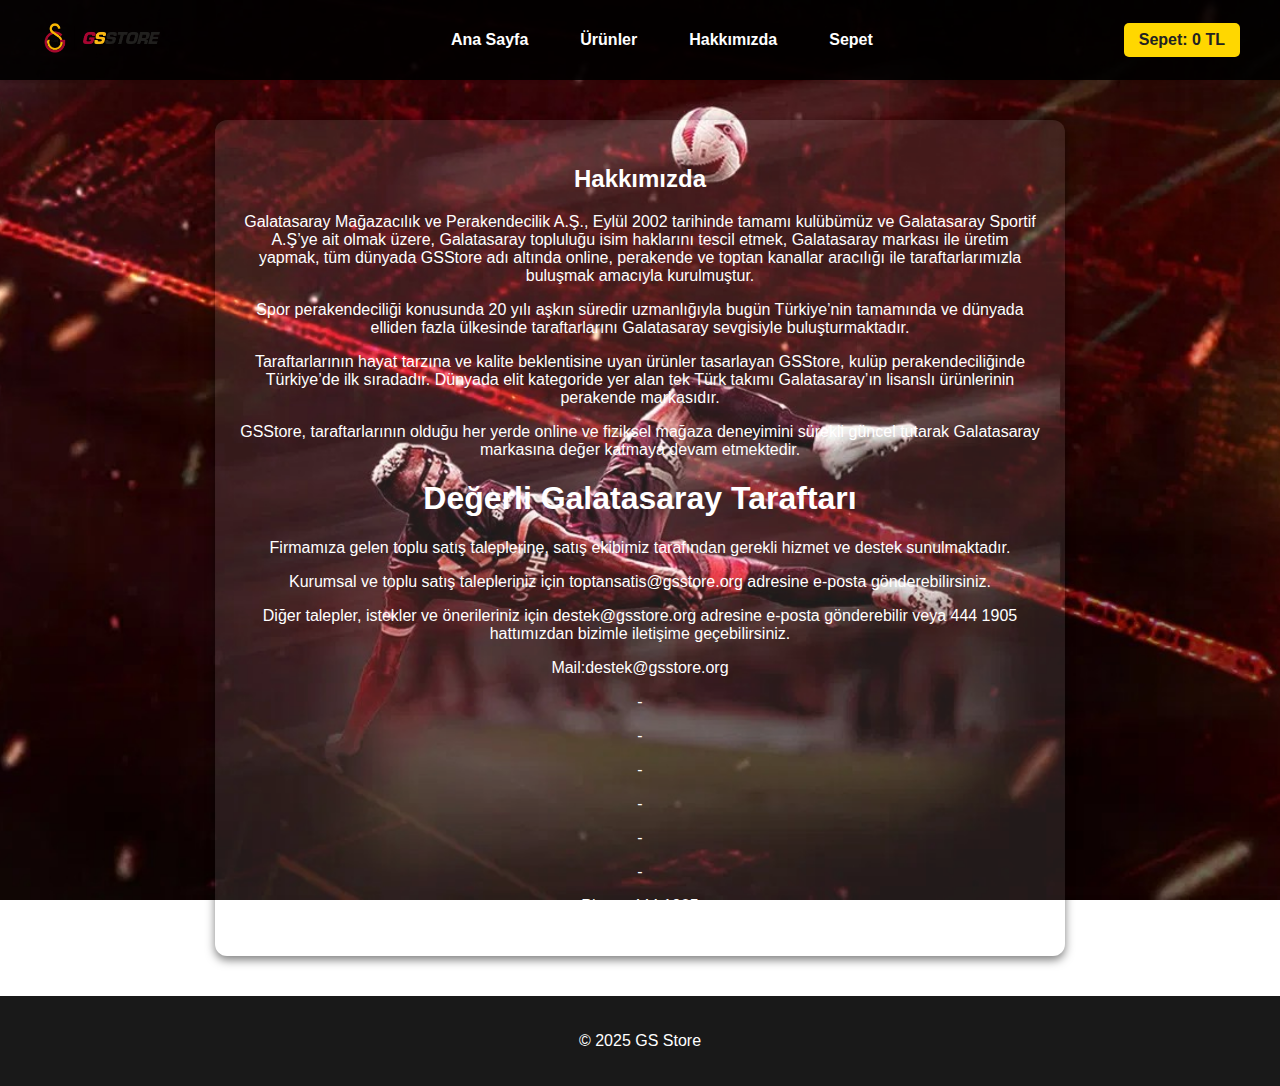
<file: hakkimizda.html>
<!DOCTYPE html>
<html lang="tr">
<head>
  <meta charset="UTF-8">
  <meta name="viewport" content="width=device-width, initial-scale=1.0">
  <title>GS Store - Hakkımızda</title>
  <link rel="stylesheet" href="style.css">
</head>
<body>
  <header>
    <div class="top-bar">
      <div class="logo">
        <img src="gs-store-logo.png" alt="GS Store Logo">
      </div>
      <nav class="main-nav">
        <ul>
          <li><a href="index.html">Ana Sayfa</a></li>
          <li><a href="urunler.html">Ürünler</a></li>
          <li><a href="hakkimizda.html">Hakkımızda</a></li>
          <li><a href="sepet.html">Sepet</a></li>

        </ul>
      </nav>
      <div id="cart-info">Sepet: <span id="cart-total">0</span> TL</div>
    </div>
  </header>

  <main>
    <div class="container">
      <h2>Hakkımızda</h2>
      <p>
        Galatasaray Mağazacılık ve Perakendecilik A.Ş., Eylül 2002 tarihinde tamamı kulübümüz ve Galatasaray Sportif A.Ş’ye ait olmak üzere, Galatasaray topluluğu isim haklarını tescil etmek, Galatasaray markası ile üretim yapmak, tüm dünyada GSStore adı altında online, perakende ve toptan kanallar aracılığı ile taraftarlarımızla buluşmak amacıyla kurulmuştur.
      </p>
      <p>
        Spor perakendeciliği konusunda 20 yılı aşkın süredir uzmanlığıyla bugün Türkiye’nin tamamında ve dünyada elliden fazla ülkesinde taraftarlarını Galatasaray sevgisiyle buluşturmaktadır.
      </p>
      <p>
        Taraftarlarının hayat tarzına ve kalite beklentisine uyan ürünler tasarlayan GSStore, kulüp perakendeciliğinde Türkiye’de ilk sıradadır. Dünyada elit kategoride yer alan tek Türk takımı Galatasaray’ın lisanslı ürünlerinin perakende markasıdır.
      </p>
      <p>
        GSStore, taraftarlarının olduğu her yerde online ve fiziksel mağaza deneyimini sürekli güncel tutarak Galatasaray markasına değer katmaya devam etmektedir.
      </p>
      <h1>Değerli Galatasaray Taraftarı</h1>
      <p>
        Firmamıza gelen toplu satış taleplerine, satış ekibimiz tarafından gerekli hizmet ve destek sunulmaktadır.</p>
      <p>
        Kurumsal ve toplu satış talepleriniz için toptansatis@gsstore.org adresine e-posta gönderebilirsiniz.</p>
        <p>Diğer talepler, istekler ve önerileriniz için destek@gsstore.org adresine e-posta gönderebilir veya 444 1905 hattımızdan bizimle iletişime geçebilirsiniz.</p>
        <p>Mail:destek@gsstore.org</p>
        <p>-</p>
        <p>-</p>
        <p>-</p>
        <p>-</p>
        <p>-</p>
        <p>-</p>
        <p>Phone:444 1905</p>
      </p>
      <p>
    </div>
  </main>

  <footer>
    <p>&copy; 2025 GS Store </p>
  </footer>

  <script>
    function updateCartUI() {
        let cart = JSON.parse(localStorage.getItem("cart")) || [];
        let cartTotal = cart.reduce((acc, product) => acc + (product.price * product.count), 0);

        document.querySelectorAll("#cart-total").forEach(element => {
            element.textContent = cartTotal;
        });

        let cartItemsTable = document.getElementById("cart-items");
        if (cartItemsTable) {
            cartItemsTable.innerHTML = "";
            if (cart.length === 0) {
                cartItemsTable.innerHTML = "<tr><td colspan='3'>Sepetiniz boş</td></tr>";
            } else {
                cart.forEach(product => {
                    let row = `<tr><td>${product.item}</td><td>${product.count}</td><td>${product.price * product.count} TL</td></tr>`;
                    cartItemsTable.innerHTML += row;
                });
            }
        }
    }

    function addToCart(item, price) {
        let cart = JSON.parse(localStorage.getItem("cart")) || [];

        let existingItem = cart.find(product => product.item === item);
        if (existingItem) {
            existingItem.count += 1;
        } else {
            cart.push({ item, price, count: 1 });
        }

        localStorage.setItem("cart", JSON.stringify(cart));
        updateCartUI();
    }

    document.addEventListener("DOMContentLoaded", function () {
        updateCartUI();
    });
</script>


</body>
</html>
</file>
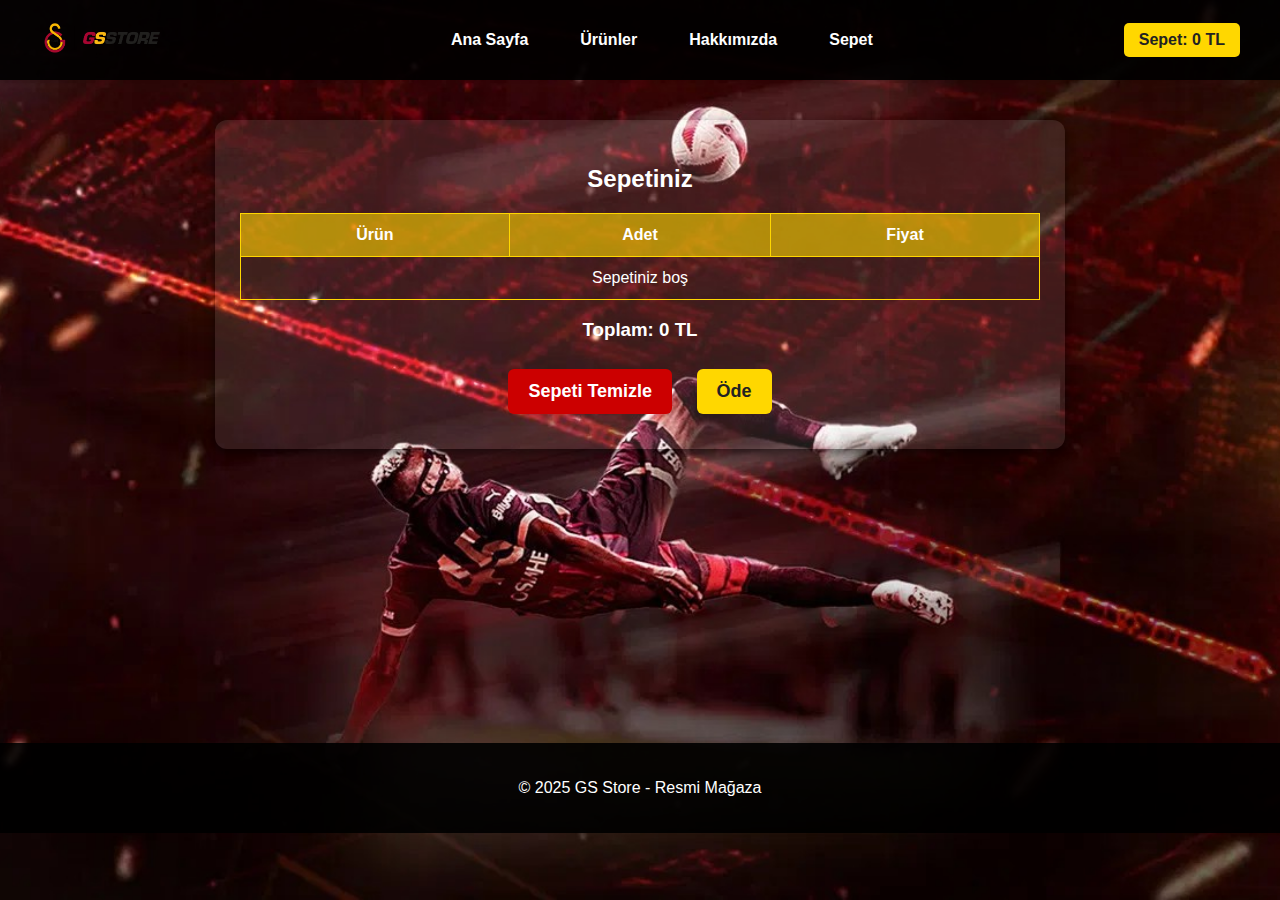
<file: sepet.html>
<!DOCTYPE html>
<html lang="tr">
<head>
  <meta charset="UTF-8">
  <meta name="viewport" content="width=device-width, initial-scale=1.0">
  <title>GS Store - Sepet</title>
  <link rel="stylesheet" href="style.css">
</head>
<body style="background: url('gs_arka_plan.jpg') no-repeat center center fixed; background-size: cover;">
  <header>
    <div class="top-bar">
      <div class="logo">
        <img src="gs-store-logo.png" alt="GS Store Logo">
      </div>
      <nav class="main-nav">
        <ul>
          <li><a href="index.html">Ana Sayfa</a></li>
          <li><a href="urunler.html">Ürünler</a></li>
          <li><a href="hakkimizda.html">Hakkımızda</a></li>
          <li><a href="sepet.html">Sepet</a></li>
        </ul>
      </nav>
      <div id="cart-info">Sepet: <span id="cart-total">0</span> TL</div>
    </div>
  </header>

  <main>
    <div class="container">
      <h2>Sepetiniz</h2>
      <table class="cart-table">
        <thead>
          <tr><th>Ürün</th><th>Adet</th><th>Fiyat</th></tr>
        </thead>
        <tbody id="cart-items"></tbody>
      </table>
      <h3>Toplam: <span id="total-price">0</span> TL</h3>
      <button class="btn-clear" onclick="clearCart()">Sepeti Temizle</button>
      <button class="btn-checkout" onclick="checkout()">Öde</button>
    </div>
</main>
<br>
<br>
<br>
<br>
<br>
<br>

<br>
<br>
<br>
<br>


<br>
<br>
<br>
  

  <footer>
    <p>&copy; 2025 GS Store - Resmi Mağaza</p>
  </footer>

  <script>
    function updateCartUI() {
        let cart = JSON.parse(localStorage.getItem("cart")) || [];
        let cartTotal = cart.reduce((acc, product) => acc + (product.price * product.count), 0);

        document.querySelectorAll("#cart-total").forEach(element => {
            element.textContent = cartTotal;
        });

        document.querySelectorAll("#total-price").forEach(element => {
            element.textContent = cartTotal;
        });

        localStorage.setItem("cartTotal", cartTotal);

        let cartItemsTable = document.getElementById("cart-items");
        if (cartItemsTable) {
            cartItemsTable.innerHTML = "";
            if (cart.length === 0) {
                cartItemsTable.innerHTML = "<tr><td colspan='3'>Sepetiniz boş</td></tr>";
            } else {
                cart.forEach(product => {
                    let row = `<tr><td>${product.item}</td><td>${product.count}</td><td>${product.price * product.count} TL</td></tr>`;
                    cartItemsTable.innerHTML += row;
                });
            }
        }
    }

    function clearCart() {
        localStorage.removeItem("cart");
        localStorage.removeItem("cartTotal");
        updateCartUI();
    }

    function checkout() {
        let cart = JSON.parse(localStorage.getItem("cart")) || [];
        if (cart.length === 0) {
            alert("Sepetiniz boş! Önce ürün ekleyin.");
            return;
        }

        alert("Siparişiniz başarıyla tamamlandı! Teşekkürler.");
        clearCart();
    }

    document.addEventListener("DOMContentLoaded", function () {
        updateCartUI();
    });
</script>



  

</body>
</html>
</file>
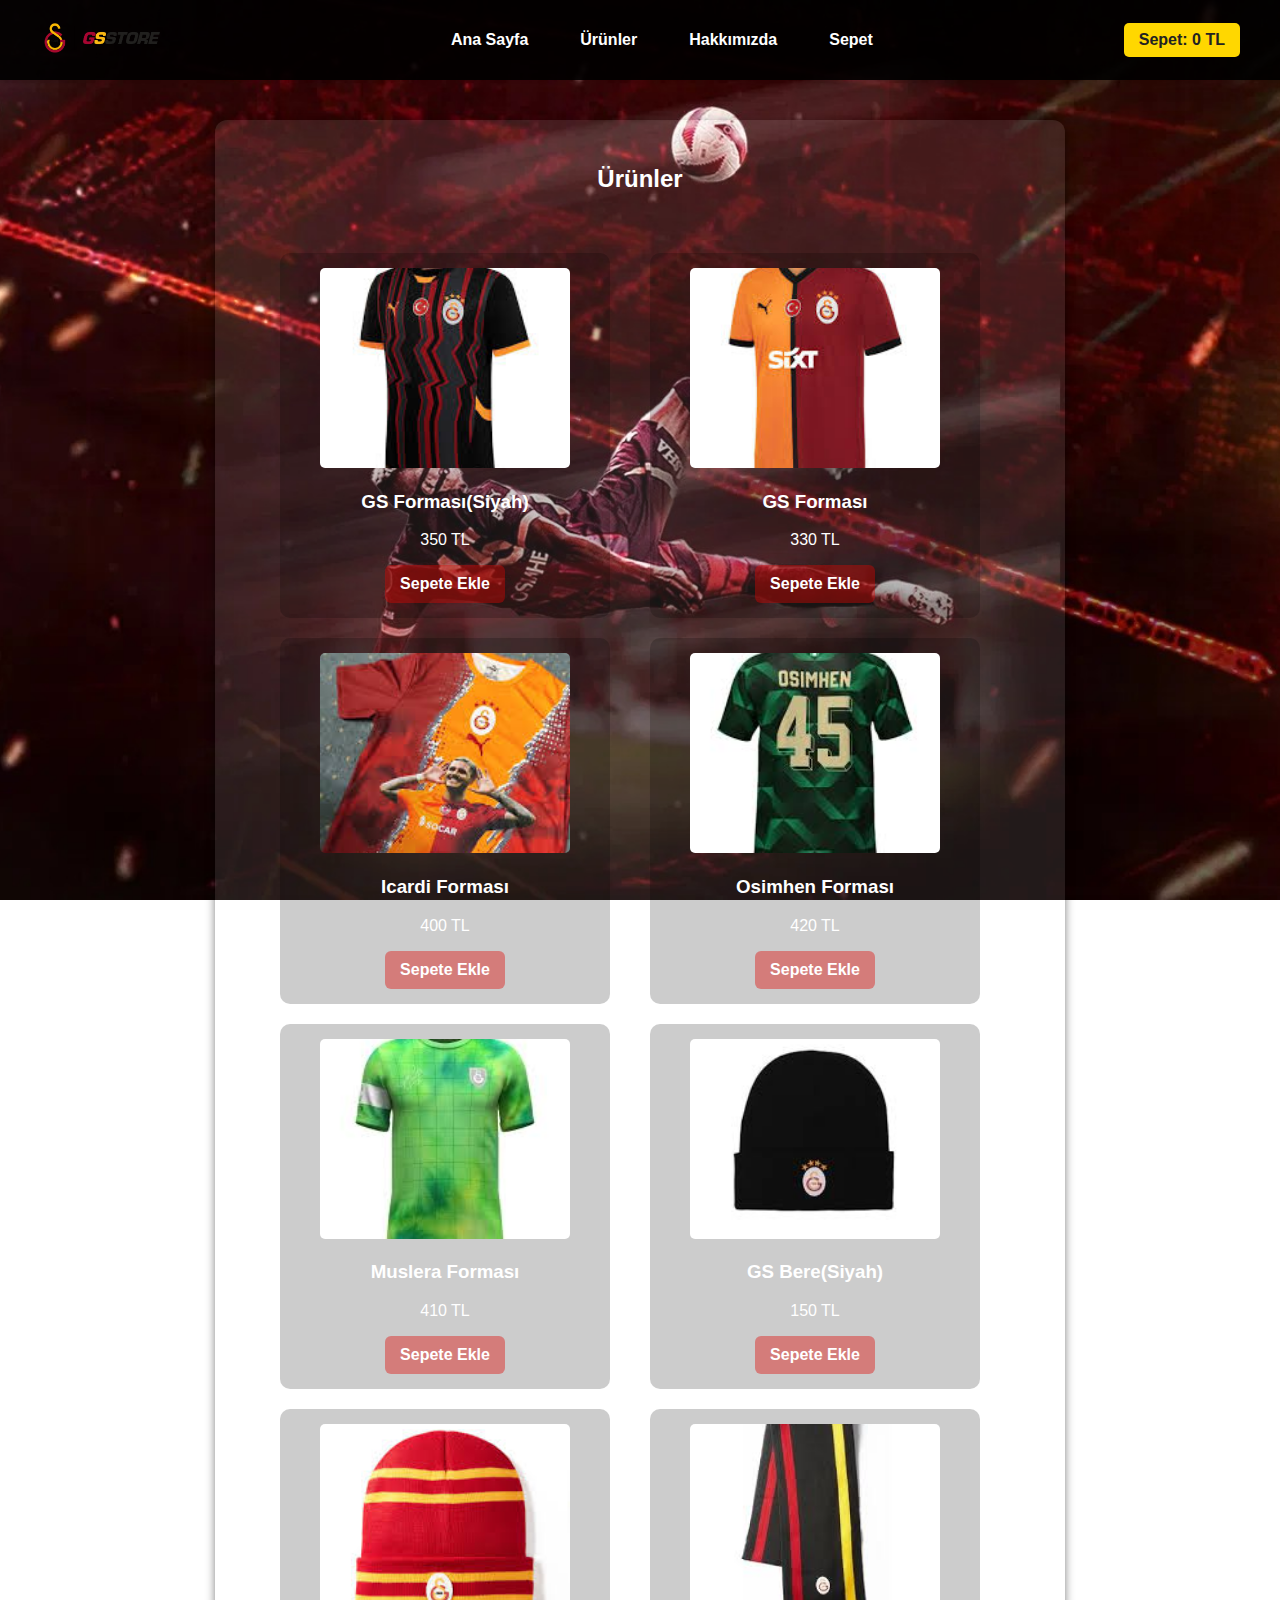
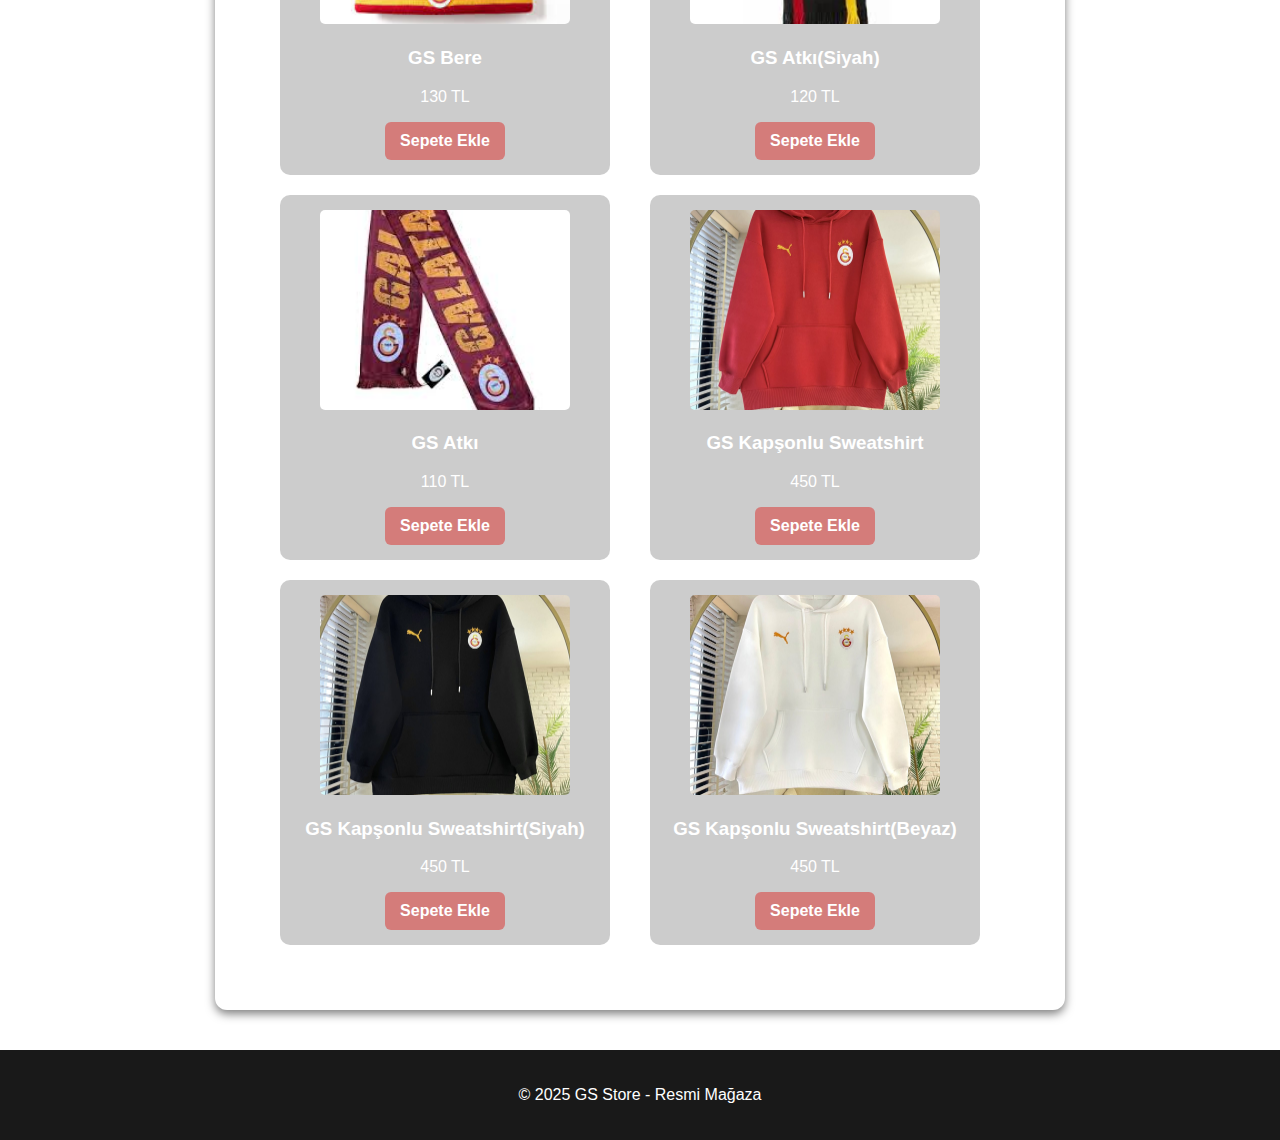
<file: urunler.html>
<!DOCTYPE html>
<html lang="tr">
<head>
  <meta charset="UTF-8">
  <meta name="viewport" content="width=device-width, initial-scale=1.0">
  <title>GS Store - Ürünler</title>
  <link rel="stylesheet" href="style.css">
</head>
<body>
  <header>
    <div class="top-bar">
      <div class="logo">
        <img src="gs-store-logo.png" alt="GS Store Logo">
      </div>
      <nav class="main-nav">
        <ul>
          <li><a href="index.html">Ana Sayfa</a></li>
          <li><a href="urunler.html">Ürünler</a></li>
          <li><a href="hakkimizda.html">Hakkımızda</a></li>
          <li><a href="sepet.html">Sepet</a></li>

        </ul>
      </nav>
      <div id="cart-info">Sepet: <span id="cart-total">0</span> TL</div>
    </div>
  </header>

  <main>
    <div class="container">
      <h2>Ürünler</h2>
      <div class="product-grid">
        <div class="product-item">
          <img src="gs_siyah_forma.jpg" alt="Siyah GS Forması">
          <h3>GS Forması(Siyah)</h3>
          <p>350 TL</p>
          <button class="btn-add" onclick="addToCart('Siyah GS Forması', 350); showNotification()">Sepete Ekle</button>
        </div>
        <div class="product-item">
          <img src="gs_normal_forma.jpg" alt="Normal GS Forması">
          <h3>GS Forması</h3>
          <p>330 TL</p>
          <button class="btn-add" onclick="addToCart('Normal GS Forması', 330); showNotification()">Sepete Ekle</button>
        </div>
        <div class="product-item">
          <img src="icardi_forma.jpg" alt="Icardi Forması">
          <h3>Icardi Forması</h3>
          <p>400 TL</p>
          <button class="btn-add" onclick="addToCart('Icardi Forması', 400); showNotification()">Sepete Ekle</button>
        </div>
        <div class="product-item">
          <img src="osimhen_forma.jpg" alt="Osimhen Forması">
          <h3>Osimhen Forması</h3>
          <p>420 TL</p>
          <button class="btn-add" onclick="addToCart('Osimhen Forması', 420); showNotification()">Sepete Ekle</button>
        </div>
        <div class="product-item">
          <img src="muslera_forma.jpg" alt="Muslera Forması">
          <h3>Muslera Forması</h3>
          <p>410 TL</p>
          <button class="btn-add" onclick="addToCart('Muslera Forması', 410); showNotification()">Sepete Ekle</button>
        </div>
        <div class="product-item">
          <img src="gs_siyah_bere.jpg" alt="Siyah GS Bere">
          <h3>GS Bere(Siyah)</h3>
          <p>150 TL</p>
          <button class="btn-add" onclick="addToCart('Siyah GS Bere', 150); showNotification()">Sepete Ekle</button>
        </div>
        <div class="product-item">
          <img src="gs_normal_bere.jpg" alt="Normal GS Bere">
          <h3>GS Bere</h3>
          <p>130 TL</p>
          <button class="btn-add" onclick="addToCart('Normal GS Bere', 130); showNotification()">Sepete Ekle</button>
        </div>
        <div class="product-item">
          <img src="gs_siyah_atki.jpg" alt="Siyah GS Atkı">
          <h3>GS Atkı(Siyah)</h3>
          <p>120 TL</p>
          <button class="btn-add" onclick="addToCart('Siyah GS Atkı', 120); showNotification()">Sepete Ekle</button>
        </div>
        <div class="product-item">
          <img src="gs_normal_atki.jpg" alt="Normal GS Atkı">
          <h3>GS Atkı</h3>
          <p>110 TL</p>
          <button class="btn-add" onclick="addToCart('Normal GS Atkı', 110); showNotification()">Sepete Ekle</button>
        </div>
        <div class="product-item">
          <img src="gs_kapsonlu.jpg" alt="GS Kapşonlu Sweatshirt">
          <h3>GS Kapşonlu Sweatshirt</h3>
          <p>450 TL</p>
          <button class="btn-add" onclick="addToCart('GS Kapşonlu Sweatshirt', 450); showNotification()">Sepete Ekle</button>
        </div>        
        <div class="product-item">
          <img src="siyah_gs_kapsonlu.jpg" alt="GS Kapşonlu Sweatshirt">
          <h3>GS Kapşonlu Sweatshirt(Siyah)</h3>
          <p>450 TL</p>
          <button class="btn-add" onclick="addToCart('GS Kapşonlu Sweatshirt', 450); showNotification()">Sepete Ekle</button>
        </div>      
        <div class="product-item">
          <img src="beyaz_gs_kapsonlu.jpg" alt="GS Kapşonlu Sweatshirt">
          <h3>GS Kapşonlu Sweatshirt(Beyaz)</h3>
          <p>450 TL</p>
          <button class="btn-add" onclick="addToCart('GS Kapşonlu Sweatshirt', 450); showNotification()">Sepete Ekle</button>
        </div>      
      </div>
    </div>
  </main>

  <footer>
    <p>&copy; 2025 GS Store - Resmi Mağaza</p>
  </footer>

  <script>
    function updateCartUI() {
        let cart = JSON.parse(localStorage.getItem("cart")) || [];
        let cartTotal = cart.reduce((acc, product) => acc + (product.price * product.count), 0);

        document.querySelectorAll("#cart-total").forEach(element => {
            element.textContent = cartTotal;
        });

        let cartItemsTable = document.getElementById("cart-items");
        if (cartItemsTable) {
            cartItemsTable.innerHTML = "";
            if (cart.length === 0) {
                cartItemsTable.innerHTML = "<tr><td colspan='3'>Sepetiniz boş</td></tr>";
            } else {
                cart.forEach(product => {
                    let row = `<tr><td>${product.item}</td><td>${product.count}</td><td>${product.price * product.count} TL</td></tr>`;
                    cartItemsTable.innerHTML += row;
                });
            }
        }
    }
    
    function showNotification() {
        let notification = document.createElement("div");
        notification.textContent = "Ürün başarıyla sepete eklendi!";
        notification.style.position = "fixed";
        notification.style.top = "10px";
        notification.style.left = "50%";
        notification.style.transform = "translateX(-50%)";
        notification.style.background = "#fff";
        notification.style.color = "#e10600";
        notification.style.padding = "10px";
        notification.style.borderRadius = "5px";
        document.body.appendChild(notification);

        setTimeout(() => {
            notification.remove();
        }, 1500);
    }

    function addToCart(item, price) {
        let cart = JSON.parse(localStorage.getItem("cart")) || [];

        let existingItem = cart.find(product => product.item === item);
        if (existingItem) {
            existingItem.count += 1;
        } else {
            cart.push({ item, price, count: 1 });
        }

        localStorage.setItem("cart", JSON.stringify(cart));
        updateCartUI();
    }

    document.addEventListener("DOMContentLoaded", function () {
        updateCartUI();
    });
</script>

</body>
</html>
</file>
<file: style.css>
/* Genel Stil */
body {
    font-family: Arial, sans-serif;
    color: #fff;
    margin: 0;
    padding: 0;
    background: url('gs_arka_plan.jpg') no-repeat center center fixed;
    background-size: cover;
}


.top-bar {
    display: flex;
    justify-content: space-between;
    align-items: center;
    padding: 15px 40px;
    background: rgba(0, 0, 0, 0.9);
}


.logo img {
    width: 120px;
}


.main-nav ul {
    list-style: none;
    display: flex;
    gap: 20px;
}

.main-nav a {
    color: #fff;
    text-decoration: none;
    padding: 8px 16px;
    font-weight: bold;
}

.main-nav a:hover {
    background: #ffd700;
    color: #222;
    border-radius: 5px;
}


#cart-info {
    font-weight: bold;
    background: #ffd700;
    color: #222;
    padding: 8px 15px;
    border-radius: 5px;
}


.hero {
    height: 70vh;
    display: flex;
    align-items: center;
    justify-content: center;
    text-align: center;
    background: rgba(0, 0, 0, );
    padding: 40px;
}

.hero-text {
    background: rgba(255, 255, 255, 0.1);
    padding: 30px;
    border-radius: 8px;
    max-width: 500px;
}


.product-grid {
    display: grid;
    grid-template-columns: repeat(auto-fit, minmax(250px, 1fr));
    gap: 20px;
    max-width: 1200px;
    margin: auto;
    padding: 40px;
}

.product-item {
    background: rgba(0, 0, 0, 0.2);
    padding: 15px;
    border-radius: 10px;
    text-align: center;
    transition: 0.3s ease-in-out;
    max-width: 300px;
}

.product-item img {
    width: 100%;
    max-width: 250px;
    max-height: 200px;
    object-fit: cover;
    border-radius: 5px;
}

.product-item:hover {
    transform: scale(1.05);
}


footer {
    text-align: center;
    padding: 20px;
    background: rgba(0, 0, 0, 0.9);
    margin-top: 20px;
}

.container {
    width: 90%;
    max-width: 800px;
    margin: 40px auto;
    text-align: center;
    background: rgba(255, 255, 255, 0.1);
    padding: 25px;
    border-radius: 12px;
    box-shadow: 0px 4px 10px rgba(0, 0, 0, 0.5);
}


.cart-table {
    width: 100%;
    border-collapse: collapse;
    margin-top: 20px;
}

.cart-table th, .cart-table td {
    border: 1px solid #ffd700;
    padding: 12px;
    text-align: center;
    color: #fff;
}

.cart-table th {
    background: rgba(255, 215, 0, 0.6);
}
.btn-add {
    background: rgba(225, 6, 0, 0.4); 
    color: white;
    padding: 10px 15px;
    border: none;
    font-size: 16px;
    font-weight: bold;
    border-radius: 6px;
    cursor: pointer;
    transition: 0.3s ease-in-out;
}

.btn-add:hover {
    background: rgba(225, 6, 0, 0.7); 
}



.btn-clear, .btn-checkout {
    padding: 12px 20px;
    font-size: 18px;
    font-weight: bold;
    border: none;
    border-radius: 6px;
    cursor: pointer;
    margin: 10px;
}

.btn-clear {
    background: #c00;
    color: white;
}

.btn-clear:hover {
    background: #a00;
}

.btn-checkout {
    background: #ffd700;
    color: #222;
}

.btn-checkout:hover {
    background: #e6c200;
}
</file>
